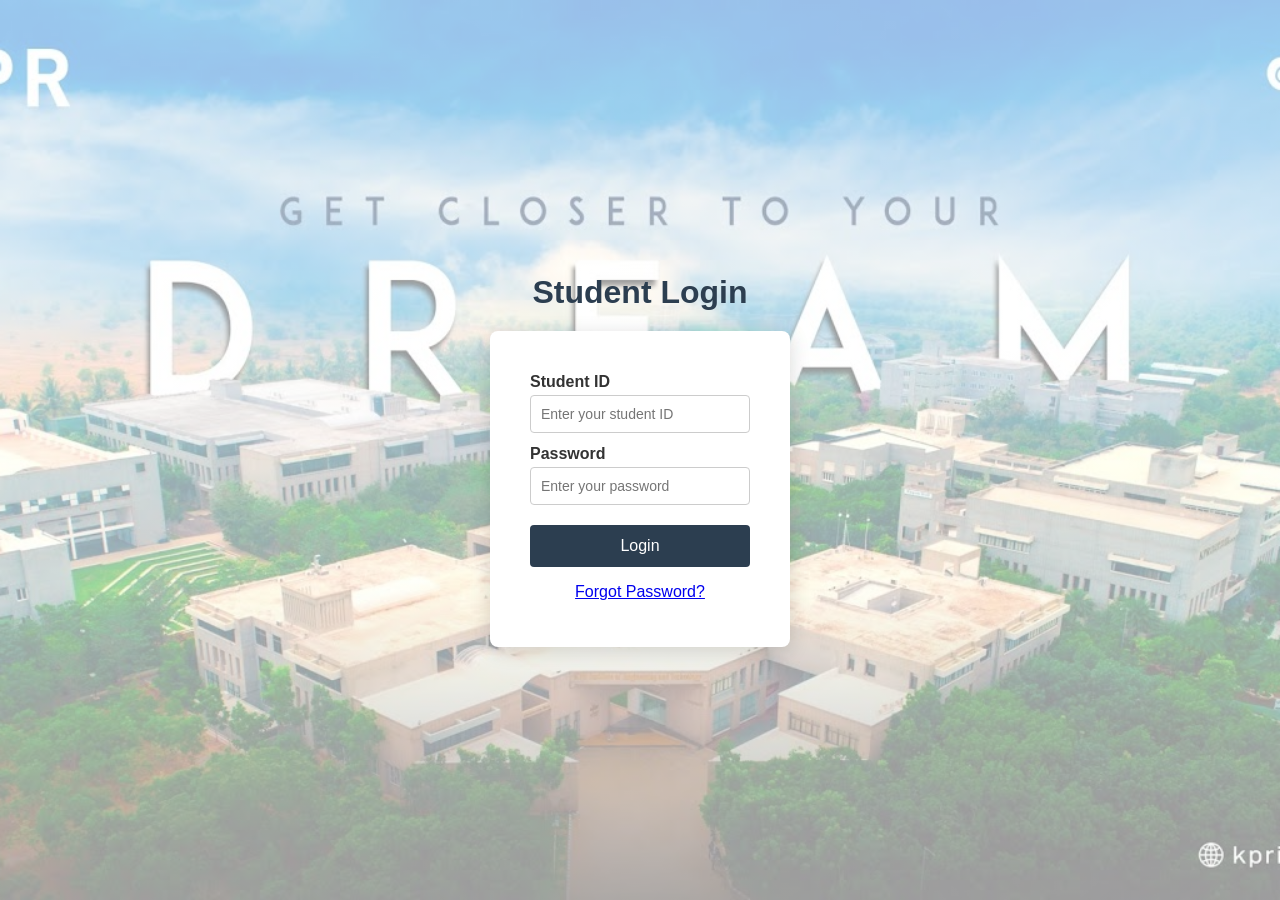
<file: index.html>
<!DOCTYPE html>
<html lang="en">
<head>
  <meta charset="UTF-8">
  <meta name="viewport" content="width=device-width, initial-scale=1.0">
  <title>Student Login</title>
  <link rel="stylesheet" href="style.css">
</head>
<body>

  <h1>Student Login</h1>

  <form id="login-form">
    <label for="student-id">Student ID</label>
    <input type="text" id="student-id" name="student-id" placeholder="Enter your student ID" required>

    <label for="password">Password</label>
    <input type="password" id="password" name="password" placeholder="Enter your password" required>

    <button type="submit">Login</button>

    <p id="error-message" style="color: red; display: none;">
      Invalid student ID or password.
    </p>

    <p style="text-align: center;">
      <a href="#" id="forgot-link">Forgot Password?</a>
    </p>
  </form>

  <script src="script.js"></script>
</body>
</html>
</file>
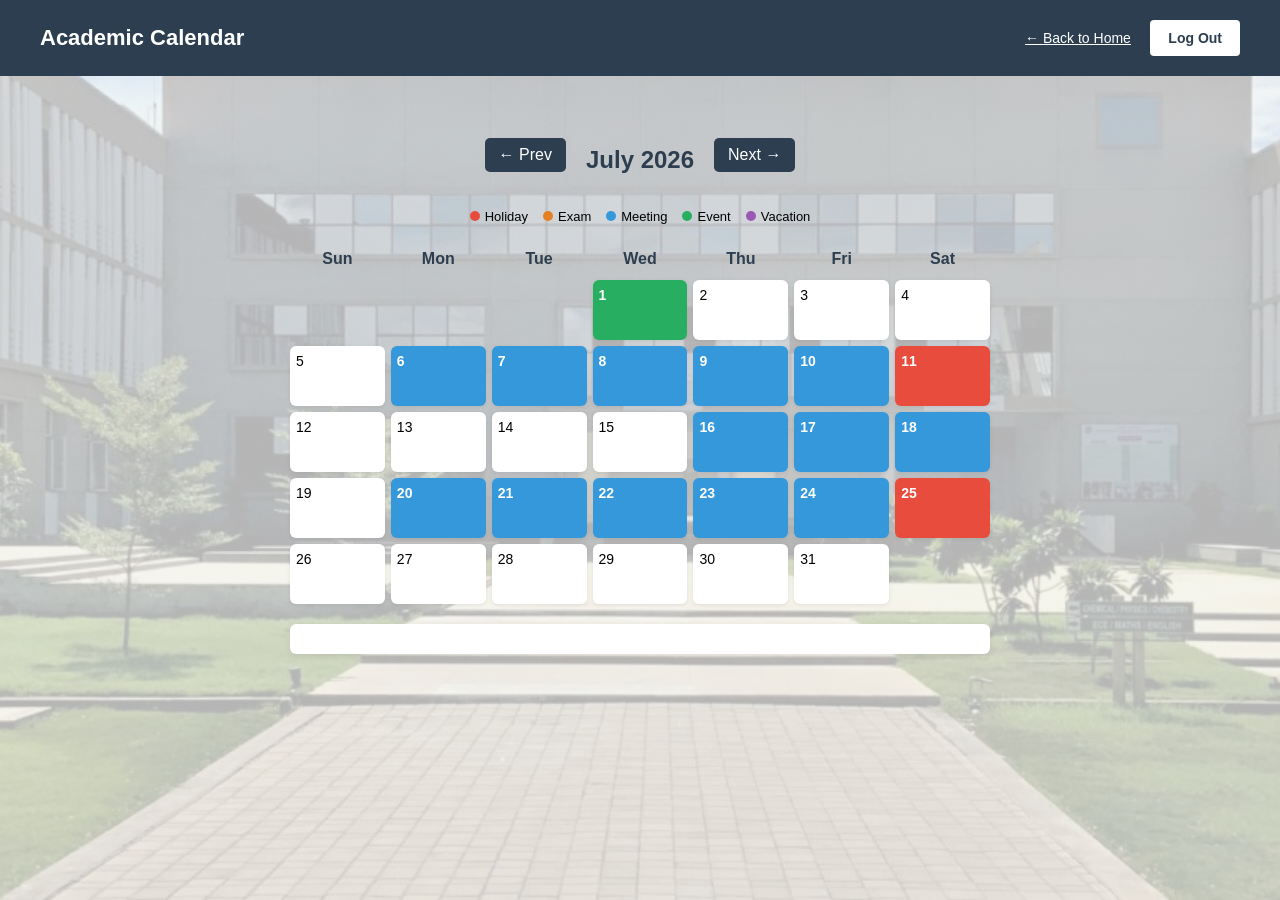
<file: calendar.html>
<!DOCTYPE html>
<html lang="en">
<head>
  <meta charset="UTF-8">
  <meta name="viewport" content="width=device-width, initial-scale=1.0">
  <title>Academic Calendar · Student Portal</title>
  <link rel="stylesheet" href="style.css">
</head>
<body class="home-body">

  <header class="topbar">
    <h1>Academic Calendar</h1>
    <div>
      <a href="home.html" class="nav-link">← Back to Home</a>
      <button id="logout-btn">Log Out</button>
    </div>
  </header>

  <main>
    <div class="calendar-nav">
      <button id="prev-month">← Prev</button>
      <h2 id="month-label">July 2026</h2>
      <button id="next-month">Next →</button>
    </div>

    <div class="calendar-legend">
      <span class="legend-item"><span class="dot holiday"></span> Holiday</span>
      <span class="legend-item"><span class="dot exam"></span> Exam</span>
      <span class="legend-item"><span class="dot meeting"></span> Meeting</span>
      <span class="legend-item"><span class="dot event"></span> Event</span>
      <span class="legend-item"><span class="dot vacation"></span> Vacation</span>
    </div>

    <div class="calendar-grid" id="calendar-grid">
      <!-- filled in automatically by script.js -->
    </div>

    <div id="event-details" class="event-details"></div>
  </main>

  <script src="script.js"></script>
</body>
</html>
</file>
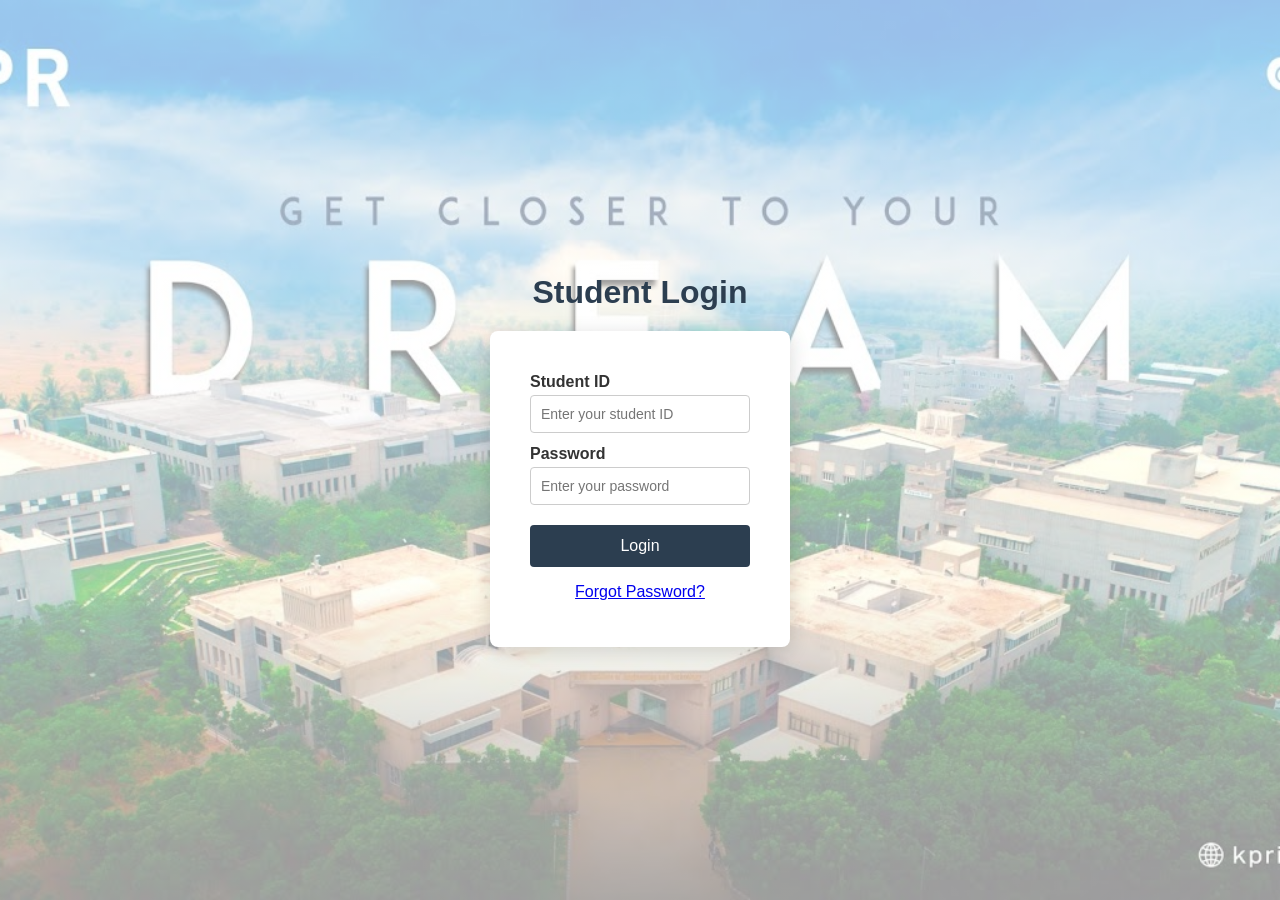
<file: home.html>
<!DOCTYPE html>                       
<html lang="en">
<head>
  <meta charset="UTF-8">
  <meta name="viewport" content="width=device-width, initial-scale=1.0">
  <title>Home · Student Portal</title>
  <link rel="stylesheet" href="style.css">
</head>
<body class="home-body">

  <header class="topbar">
  <h1>Welcome back!</h1>
  <div>
    <a href="calendar.html" class="nav-link">Academic Calendar</a>
    <button id="logout-btn">Log Out</button>
  </div>
</header>

  <main>
    <p id="welcome-text">This is your student home page.</p>

    <h2>Weekly Timetable</h2>

<div class="day-buttons">
  <button class="day-btn" data-day="Monday">Mon</button>
  <button class="day-btn" data-day="Tuesday">Tue</button>
  <button class="day-btn" data-day="Wednesday">Wed</button>
  <button class="day-btn" data-day="Thursday">Thu</button>
  <button class="day-btn" data-day="Friday">Fri</button>
  <button class="day-btn" data-day="Saturday">Sat</button>
</div>

<ul class="schedule-list" id="timetable-container">
  <!-- periods get filled in here automatically by script.js -->
</ul>
  </main>

  <script src="script.js"></script> 
</body>
</html>
</file>
<file: style.css>
* {
  box-sizing: border-box;
  font-family: Arial, sans-serif;
}

/* ===== LOGIN PAGE ===== */

body {
  background-image: linear-gradient(rgba(255, 255, 255, 0.6), rgba(255, 255, 255, 0.6)), url('login-bg.jpg');
  background-size: cover;
  background-position: center;
  background-repeat: no-repeat;
  display: flex;
  flex-direction: column;
  justify-content: center;
  align-items: center;
  height: 100vh;
  margin: 0;
}

form {
  background-color: white;
  padding: 30px 40px;
  border-radius: 8px;
  box-shadow: 0 4px 20px rgba(0, 0, 0, 0.15);
  width: 300px;
  display: flex;
  flex-direction: column;
}

h1 {
  text-align: center;
  color: #2c3e50;
  margin-bottom: 20px;
}

label {
  margin-top: 12px;
  margin-bottom: 4px;
  font-weight: bold;
  color: #333;
}

input {
  padding: 10px;
  border: 1px solid #ccc;
  border-radius: 4px;
  font-size: 14px;
}

button {
  margin-top: 20px;
  padding: 12px;
  background-color: #2c3e50;
  color: white;
  border: none;
  border-radius: 4px;
  font-size: 16px;
  cursor: pointer;
}

button:hover {
  background-color: #1a252f;
}

/* ===== HOME PAGE ===== */

.home-body {
  display: block;
  min-height: 100vh;
  background-image: linear-gradient(rgba(242, 242, 242, 0.75), rgba(242, 242, 242, 0.75)), url('home-bg.jpg');
  background-size: cover;
  background-position: center;
  background-attachment: fixed;
  background-repeat: no-repeat;
}

.topbar {
  background-color: #2c3e50;
  color: white;
  padding: 20px 40px;
  display: flex;
  justify-content: space-between;
  align-items: center;
}

.topbar h1 {
  color: white;
  margin: 0;
  font-size: 22px;
}

#logout-btn {
  background-color: white;
  color: #2c3e50;
  border: none;
  padding: 10px 18px;
  border-radius: 4px;
  font-size: 14px;
  font-weight: bold;
  cursor: pointer;
  margin-top: 0;
}

#logout-btn:hover {
  background-color: #ddd;
}

main {
  padding: 40px;
}

main p {
  font-size: 16px;
  color: #333;
}

main h2 {
  margin-top: 30px;
  color: #2c3e50;
}

.schedule-list {
  list-style: none;
  padding: 0;
  margin-top: 15px;
}

.schedule-list li {
  background-color: white;
  padding: 15px 20px;
  border-radius: 6px;
  margin-bottom: 10px;
  display: flex;
  justify-content: space-between;
  align-items: center;
  box-shadow: 0 2px 6px rgba(0, 0, 0, 0.08);
}

.class-name {
  font-weight: bold;
  color: #333;
}

.class-time {
  color: #777;
  font-size: 14px;
}
.day-buttons {
  display: flex;
  gap: 8px;
  flex-wrap: wrap;
  margin-top: 15px;
  margin-bottom: 20px;
}

.day-btn {
  padding: 10px 16px;
  border: 1px solid #2c3e50;
  background-color: white;
  color: #2c3e50;
  border-radius: 20px;
  cursor: pointer;
  font-size: 14px;
  font-weight: 600;
}

.day-btn:hover {
  background-color: #ecf0f1;
}

.day-btn.active {
  background-color: #2c3e50;
  color: white;
}

.schedule-list li {
  align-items: flex-start;
}

.schedule-list .subject-line {
  display: block;
  font-weight: 600;
  font-size: 15px;
  color: #2c3e50;
  margin-top: 4px;
}

.schedule-list .faculty-line {
  display: block;
  font-weight: normal;
  font-size: 12.5px;
  color: #888;
  margin-top: 2px;
}
.nav-link {
  color: white;
  text-decoration: underline;
  margin-right: 15px;
  font-size: 14px;
}

.calendar-nav {
  display: flex;
  align-items: center;
  justify-content: center;
  gap: 20px;
  margin-bottom: 15px;
}

.calendar-nav button {
  padding: 8px 14px;
  background-color: #2c3e50;
  color: white;
  border: none;
  border-radius: 5px;
  cursor: pointer;
  margin-top: 0;
}

.calendar-legend {
  display: flex;
  gap: 15px;
  flex-wrap: wrap;
  justify-content: center;
  margin-bottom: 20px;
  font-size: 13px;
}

.legend-item {
  display: flex;
  align-items: center;
  gap: 5px;
}

.dot {
  width: 10px;
  height: 10px;
  border-radius: 50%;
  display: inline-block;
}

.dot.holiday, .cal-cell.holiday { background-color: #e74c3c; }
.dot.exam, .cal-cell.exam { background-color: #e67e22; }
.dot.revision, .cal-cell.revision { background-color: #f1c40f; }
.dot.meeting, .cal-cell.meeting { background-color: #3498db; }
.dot.event, .cal-cell.event { background-color: #27ae60; }
.dot.vacation, .cal-cell.vacation { background-color: #9b59b6; }
.calendar-grid {
  display: grid;
  grid-template-columns: repeat(7, 1fr);
  gap: 6px;
  max-width: 700px;
  margin: 0 auto;
}

.cal-day-header {
  text-align: center;
  font-weight: bold;
  color: #2c3e50;
  padding: 6px;
}

.cal-cell {
  background-color: white;
  border-radius: 6px;
  min-height: 60px;
  padding: 6px;
  box-shadow: 0 1px 4px rgba(0,0,0,0.08);
}

.cal-cell.empty {
  background-color: transparent;
  box-shadow: none;
}

.cal-cell.has-event {
  color: white;
  cursor: pointer;
  font-weight: bold;
}

.cal-date-num {
  font-size: 14px;
}

.event-details {
  max-width: 700px;
  margin: 20px auto 0;
  background-color: white;
  border-radius: 6px;
  padding: 15px 20px;
  box-shadow: 0 2px 6px rgba(0,0,0,0.08);
  font-size: 14px;
  color: #333;
  min-height: 20px;
}
</file>
